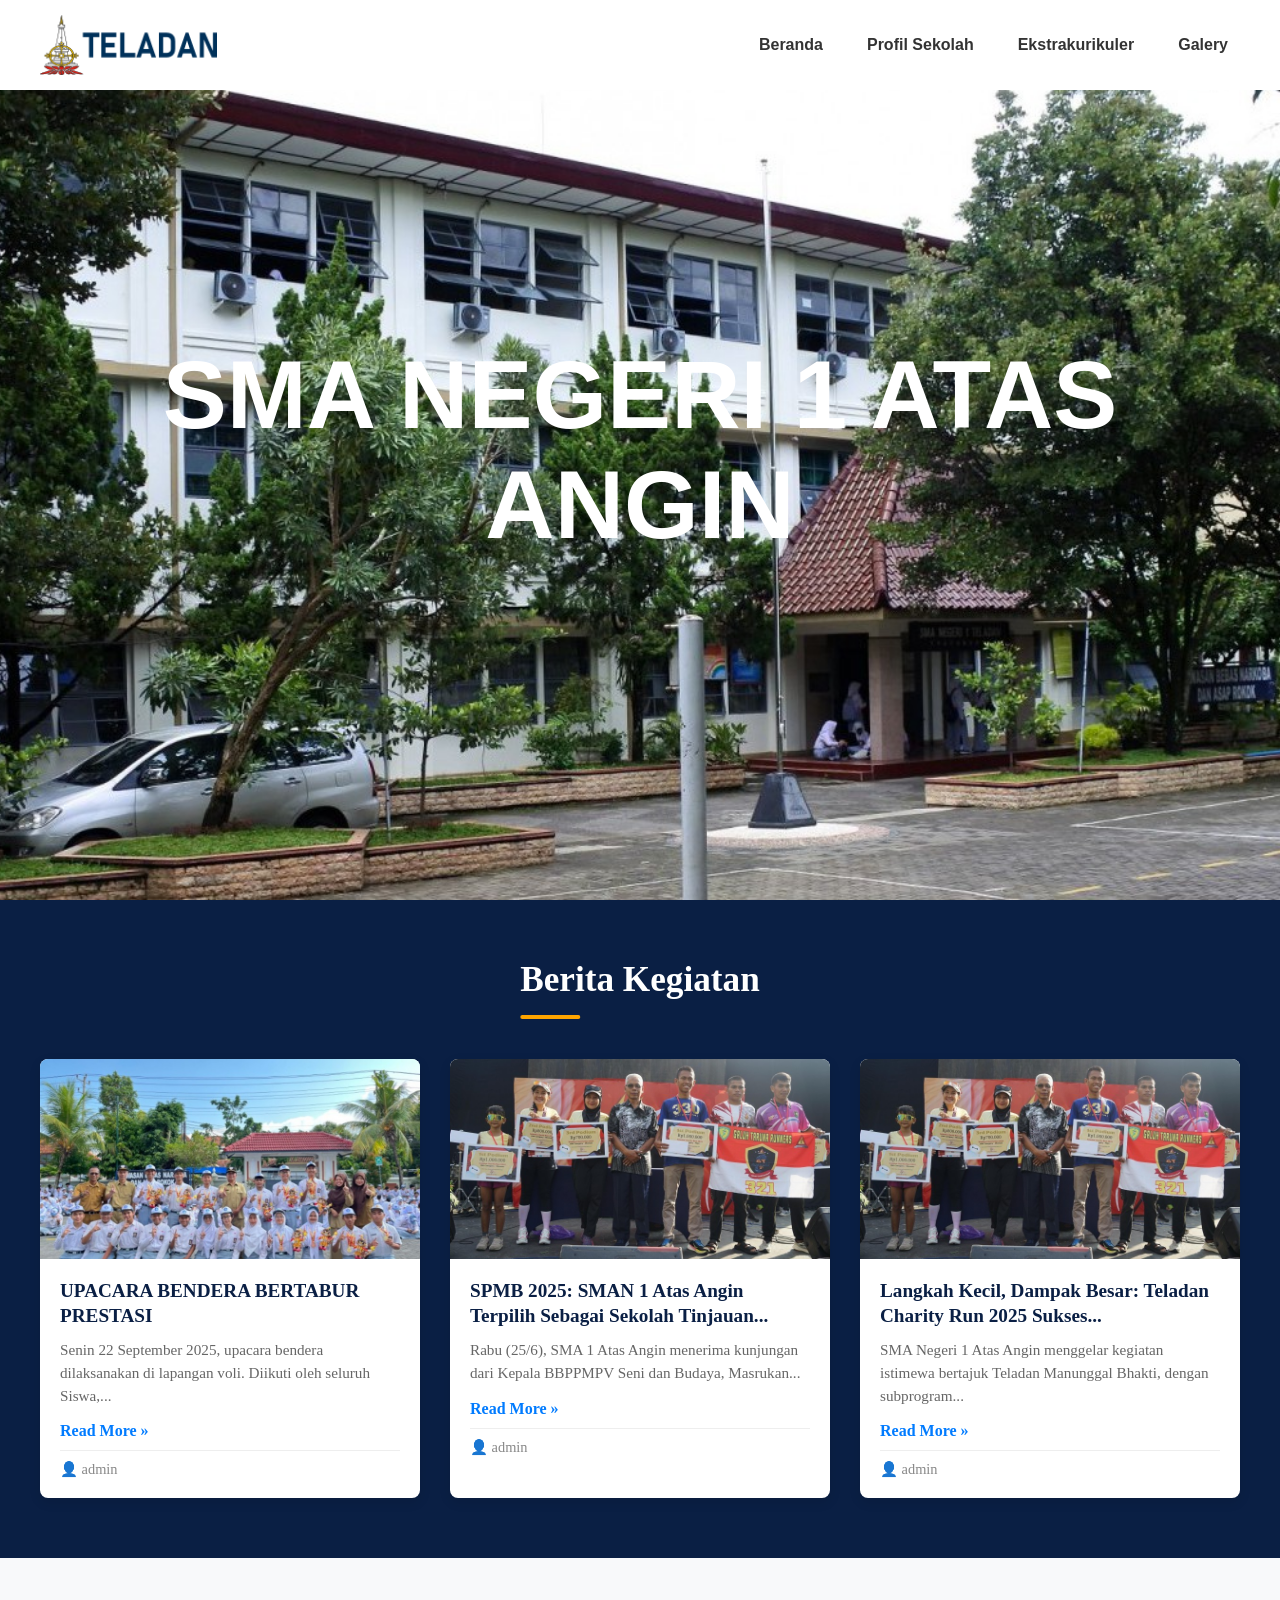
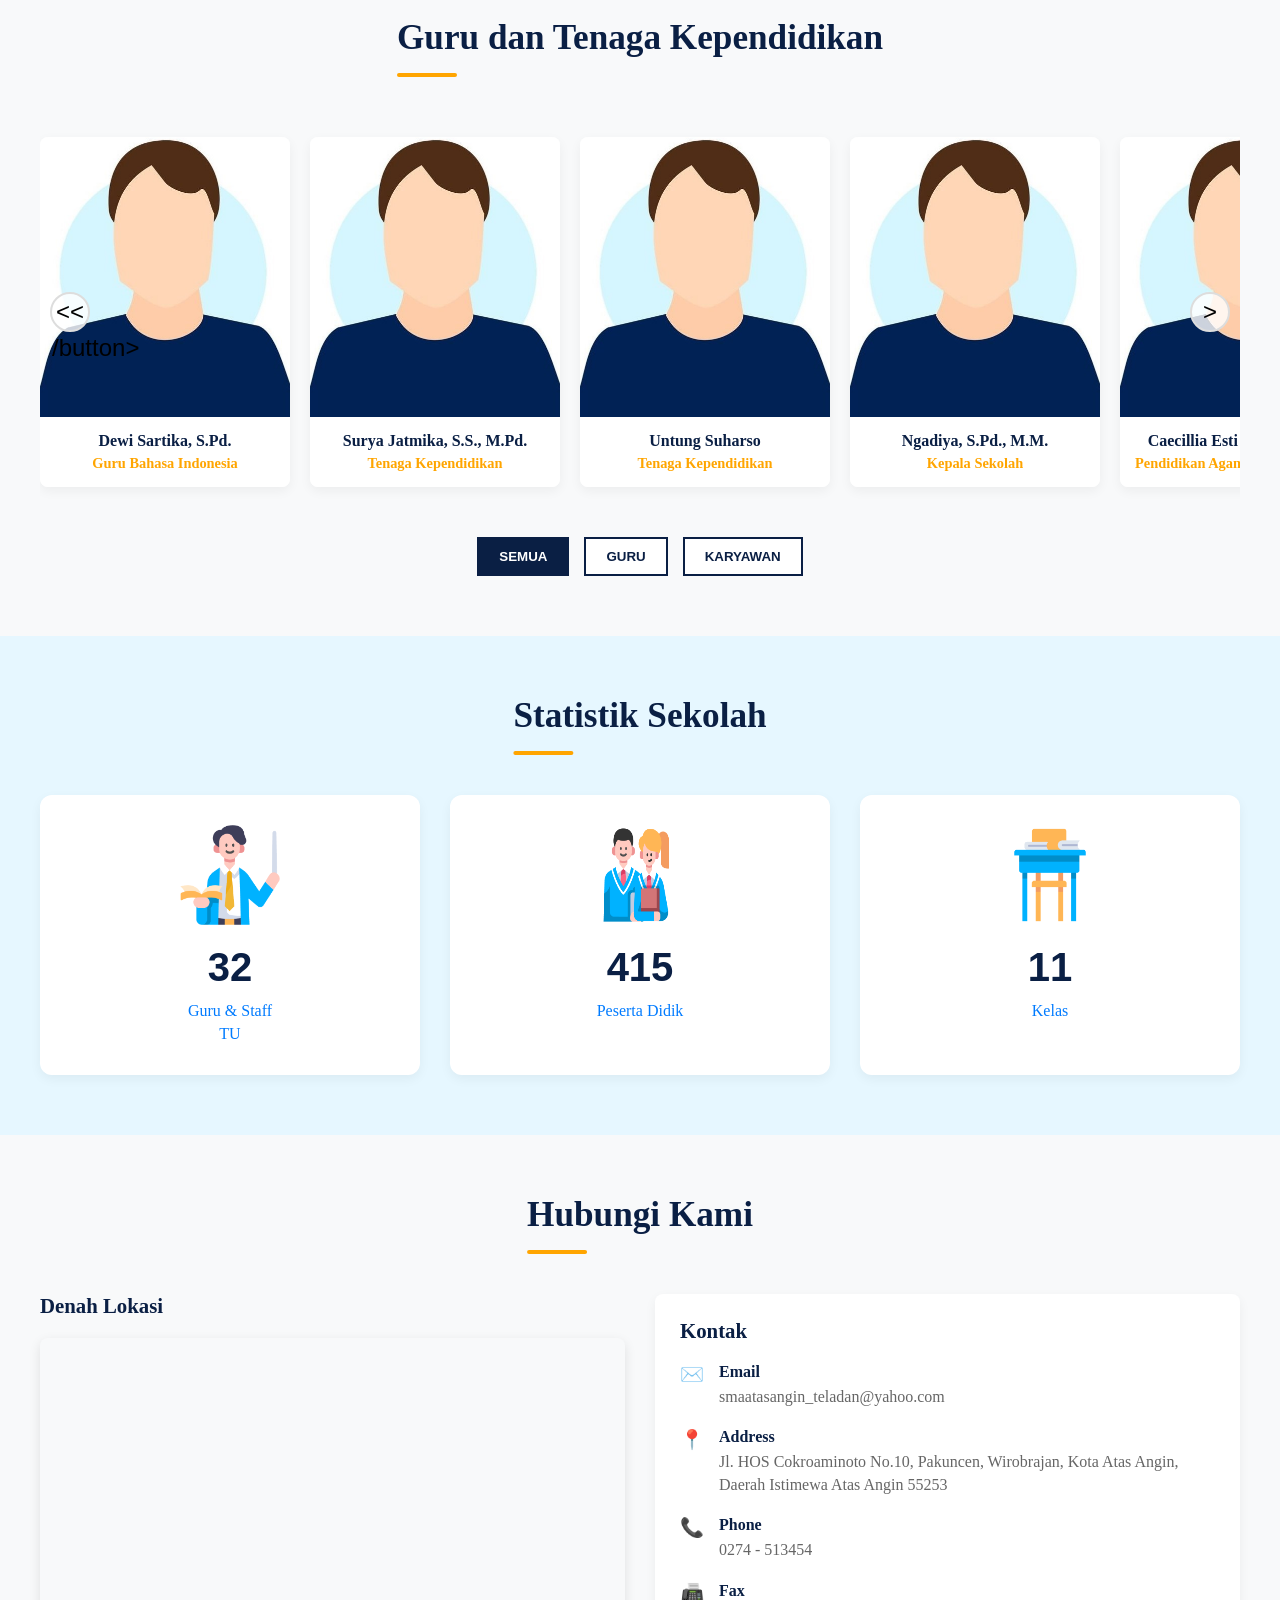
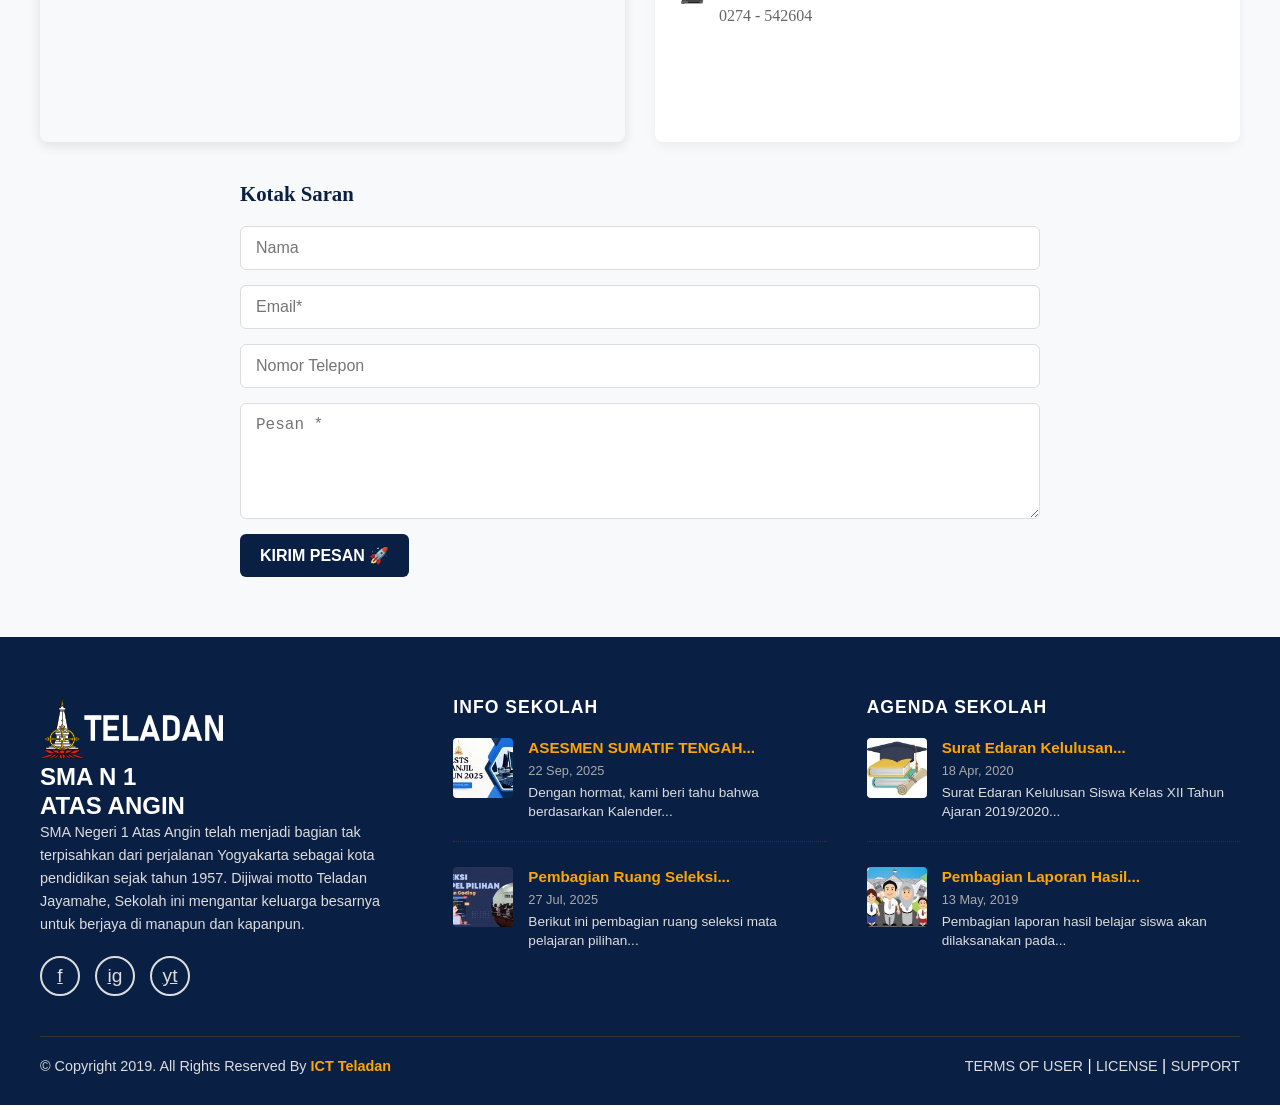
<file: index.html>
<!DOCTYPE html>
<html lang="en">

<head>
    <meta charset="UTF-8">
    <meta name="viewport" content="width=device-width, initial-scale=1.0">
    <title>SMA 1 Atas Angin</title>
    <link rel="stylesheet" href="style.css">
</head>

<body>
    <div class="container">
        <!-- HERO SECTION -->
        <div class="hero_section">
            <!-- NAVBAR DI ATAS GAMBAR -->
            <nav class="top-navbar">
                <div class="nav-logo">
                    <img src="aset/logo_biru.png" alt="Logo SMA 1 Yogyakarta">
                </div>
                <ul class="nav-menu">
                    <li><a href="index.html">Beranda</a>
                        <div class="dropdown-content">
                            <a href="#berita-terbaru">Berita Kegiatan</a>
                            <a href="#galeri">Profil Guru dan Tenaga Kependidikan</a>
                            <a href="#informasi-jumlah-siswa-guru">Informasi Jumlah Guru dan Siswa</a>
                        </div>
                    </li>
                    <li><a href="profil-sekolah.html">Profil Sekolah</a></li>
                    <li><a href="ekstrakurikuler.html">Ekstrakurikuler</a></li>
                    <li><a href="galeri.html">Galery</a></li>
                </ul>
            </nav>

            <!-- JUDUL DI TENGAH GAMBAR -->
            <h1>SMA NEGERI 1 ATAS ANGIN</h1>
        </div>

        <!-- BERITA TERBARU -->
        <section class="berita-section" id="berita-terbaru">
            <div class="container">
                <h2 class="section-title">Berita Kegiatan</h2>
                <div class="news-grid">
                    <!-- CARD 1 -->
                    <div class="news-card">
                        <img src="aset/berita1.jpg" alt="Upacara Bendera">
                        <div class="date-badge">
                            <span class="day">22</span>
                            <span class="month">Sep, 2025</span>
                        </div>
                        <div class="card-content">
                            <h3>UPACARA BENDERA BERTABUR PRESTASI</h3>
                            <p>Senin 22 September 2025, upacara bendera dilaksanakan di lapangan voli. Diikuti oleh
                                seluruh Siswa,...</p>
                            <a href="#" class="read-more">Read More &raquo;</a>
                            <div class="author">
                                <span>👤 admin</span>
                            </div>
                        </div>
                    </div>

                    <!-- CARD 2 -->
                    <div class="news-card">
                        <img src="aset/berita3.jpeg" alt="SPMB 2025">
                        <div class="date-badge">
                            <span class="day">25</span>
                            <span class="month">Jun, 2025</span>
                        </div>
                        <div class="card-content">
                            <h3>SPMB 2025: SMAN 1 Atas Angin Terpilih Sebagai Sekolah Tinjauan...</h3>
                            <p>Rabu (25/6), SMA 1 Atas Angin menerima kunjungan dari Kepala BBPPMPV Seni dan
                                Budaya, Masrukan...</p>
                            <a href="#" class="read-more">Read More &raquo;</a>
                            <div class="author">
                                <span>👤 admin</span>
                            </div>
                        </div>
                    </div>

                    <!-- CARD 3 -->
                    <div class="news-card">
                        <img src="aset/berita3.jpeg" alt="Charity Run">
                        <div class="date-badge">
                            <span class="day">18</span>
                            <span class="month">Jun, 2025</span>
                        </div>
                        <div class="card-content">
                            <h3>Langkah Kecil, Dampak Besar: Teladan Charity Run 2025 Sukses...</h3>
                            <p>SMA Negeri 1 Atas Angin menggelar kegiatan istimewa bertajuk Teladan Manunggal Bhakti,
                                dengan subprogram...</p>
                            <a href="#" class="read-more">Read More &raquo;</a>
                            <div class="author">
                                <span>👤 admin</span>
                            </div>
                        </div>
                    </div>
                </div>
            </div>
        </section>

        <!-- GURU DAN TENAGA KEPENDIDIKAN -->
        <section class="guru-section" id="galeri">
            <div class="container">
                <h2 class="section-title">Guru dan Tenaga Kependidikan</h2>

                <!-- SLIDER CONTAINER -->
                <div class="slider-container">
                    <div class="slider-wrapper" id="sliderWrapper">

                        <!-- GURU 1 -->
                        <div class="guru-card">
                            <img src="aset/guru6.jpg" alt="Surya Jatmika">
                            <div class="guru-info">
                                <h3>Surya Jatmika, S.S., M.Pd.</h3>
                                <p>Tenaga Kependidikan</p>
                            </div>
                        </div>

                        <!-- GURU 2 -->
                        <div class="guru-card">
                            <img src="aset/guru6.jpg" alt="Untung Suharso">
                            <div class="guru-info">
                                <h3>Untung Suharso</h3>
                                <p>Tenaga Kependidikan</p>
                            </div>
                        </div>

                        <!-- GURU 3 -->
                        <div class="guru-card">
                            <img src="aset/guru6.jpg" alt="Ngadiya">
                            <div class="guru-info">
                                <h3>Ngadiya, S.Pd., M.M.</h3>
                                <p>Kepala Sekolah</p>
                            </div>
                        </div>

                        <!-- GURU 4 -->
                        <div class="guru-card">
                            <img src="aset/guru6.jpg" alt="Caecillia Esti Prastiwi">
                            <div class="guru-info">
                                <h3>Caecillia Esti Prastiwi, S.Pd.</h3>
                                <p>Pendidikan Agama dan Budi Pekerti</p>
                            </div>
                        </div>

                        <!-- GURU 5 -->
                        <div class="guru-card">
                            <img src="aset/guru6.jpg" alt="Muhammad Anas">
                            <div class="guru-info">
                                <h3>Muhammad Anas, S.Pd.I</h3>
                                <p>Pendidikan Agama dan Budi Pekerti</p>
                            </div>
                        </div>

                        <!-- GURU 6 -->
                        <div class="guru-card">
                            <img src="aset/guru6.jpg" alt="Dewi Sartika">
                            <div class="guru-info">
                                <h3>Dewi Sartika, S.Pd.</h3>
                                <p>Guru Bahasa Indonesia</p>
                            </div>
                        </div>

                    </div>

                    <!-- NAVIGATION BUTTONS -->
                    <button class="slider-btn prev" id="prevBtn">
                        << /button>
                            <button class="slider-btn next" id="nextBtn">></button>
                </div>

                <!-- FILTER BUTTONS -->
                <div class="filter-buttons">
                    <button class="filter-btn active" data-filter="all">SEMUA</button>
                    <button class="filter-btn" data-filter="guru">GURU</button>
                    <button class="filter-btn" data-filter="karyawan">KARYAWAN</button>
                </div>
            </div>
        </section>
        <!-- STATISTIK SEKOLAH -->
        <section class="stats-section" id="informasi-jumlah-siswa-guru">
            <div class="container">
                <h2 class="section-title">Statistik Sekolah</h2>
                <div class="stats-grid">
                    <!-- STAT 1 -->
                    <div class="stat-card" data-count="90">
                        <img src="aset/teacher.png" alt="Guru & Staff" class="stat-icon">
                        <div class="stat-number" id="guruCount">0</div>
                        <div class="stat-label">Guru & Staff<br> TU</div>
                    </div>

                    <!-- STAT 2 -->
                    <div class="stat-card" data-count="1181">
                        <img src="aset/students.png" alt="Peserta Didik" class="stat-icon">
                        <div class="stat-number" id="siswaCount">0</div>
                        <div class="stat-label">Peserta Didik</div>
                    </div>

                    <!-- STAT 3 -->
                    <div class="stat-card" data-count="34">
                        <img src="aset/class.png" alt="Kelas" class="stat-icon">
                        <div class="stat-number" id="kelasCount">0</div>
                        <div class="stat-label">Kelas</div>
                    </div>
                </div>
            </div>
        </section>
        <!-- HUBUNGI KAMI -->
        <section class="contact-section">
            <div class="container">
                <h2 class="section-title">Hubungi Kami</h2>

                <div class="contact-grid">
                    <!-- DENAH LOKASI -->
                    <div class="location-box">
                        <h3>Denah Lokasi</h3>
                        <div class="map-container">
                            <iframe
                                src="https://www.google.com/maps/embed?pb=!1m18!1m12!1m3!1d3953.076485556988!2d110.3896747749603!3d-7.791857799999998!2m3!1f0!2f0!3f0!3m2!1i1024!2i768!4f13.1!3m3!1m2!1s0x2e7a59d5a0c997a3%3A0x5725158279633847!2sSMA%20Negeri%201%20Yogyakarta!5e0!3m2!1sid!2sid!4v1720000000000!5m2!1sid!2sid"
                                width="100%" height="400" style="border:0;" allowfullscreen="" loading="lazy"
                                referrerpolicy="no-referrer-when-downgrade">
                            </iframe>
                        </div>
                    </div>

                    <!-- KONTAK INFO -->
                    <div class="contact-info">
                        <h3>Kontak</h3>
                        <div class="contact-item">
                            <span class="icon">✉️</span>
                            <div>
                                <strong>Email</strong>
                                <p>smaatasangin_teladan@yahoo.com</p>
                            </div>
                        </div>
                        <div class="contact-item">
                            <span class="icon">📍</span>
                            <div>
                                <strong>Address</strong>
                                <p>Jl. HOS Cokroaminoto No.10, Pakuncen, Wirobrajan, Kota Atas Angin, Daerah Istimewa
                                    Atas Angin 55253</p>
                            </div>
                        </div>
                        <div class="contact-item">
                            <span class="icon">📞</span>
                            <div>
                                <strong>Phone</strong>
                                <p>0274 - 513454</p>
                            </div>
                        </div>
                        <div class="contact-item">
                            <span class="icon">📠</span>
                            <div>
                                <strong>Fax</strong>
                                <p>0274 - 542604</p>
                            </div>
                        </div>
                    </div>
                </div>

                <!-- KOTAK SARAN -->
                <div class="saran-box">
                    <h3>Kotak Saran</h3>
                    <form id="contactForm">
                        <input type="text" placeholder="Nama" required>
                        <input type="email" placeholder="Email*" required>
                        <input type="tel" placeholder="Nomor Telepon" required>
                        <textarea placeholder="Pesan *" rows="5" required></textarea>
                        <button type="submit" class="submit-btn">KIRIM PESAN 🚀</button>
                    </form>
                </div>
            </div>
        </section>
        <!-- FOOTER -->
        <footer class="site-footer">
            <div class="container">
                <div class="footer-grid">
                    <!-- KIRI: LOGO & DESKRIPSI -->
                    <div class="footer-col">
                        <div class="footer-logo">
                            <img src="aset/logo_putih.png" alt="Logo SMA N 1 Yogyakarta">
                            <h3>SMA N 1<br>ATAS ANGIN</h3>
                        </div>
                        <p class="footer-desc">
                            SMA Negeri 1 Atas Angin telah menjadi bagian tak terpisahkan dari perjalanan Yogyakarta
                            sebagai kota pendidikan sejak tahun 1957. Dijiwai motto Teladan Jayamahe, Sekolah ini
                            mengantar keluarga besarnya untuk berjaya di manapun dan kapanpun.
                        </p>
                        <div class="social-icons">
                            <a href="#" class="social-icon">f</a>
                            <a href="#" class="social-icon">ig</a>
                            <a href="#" class="social-icon">yt</a>
                        </div>
                    </div>

                    <!-- TENGAH: INFO SEKOLAH -->
                    <div class="footer-col">
                        <h4>INFO SEKOLAH</h4>
                        <div class="footer-item">
                            <img src="aset/info1.jpg" alt="Asesmen Sumatif" class="item-img">
                            <div class="item-text">
                                <h5>ASESMEN SUMATIF TENGAH...</h5>
                                <span>22 Sep, 2025</span>
                                <p>Dengan hormat, kami beri tahu bahwa berdasarkan Kalender...</p>
                            </div>
                        </div>
                        <div class="footer-item">
                            <img src="aset/info2.jpg" alt="Pembagian Ruang" class="item-img">
                            <div class="item-text">
                                <h5>Pembagian Ruang Seleksi...</h5>
                                <span>27 Jul, 2025</span>
                                <p>Berikut ini pembagian ruang seleksi mata pelajaran pilihan...</p>
                            </div>
                        </div>
                    </div>

                    <!-- KANAN: AGENDA SEKOLAH -->
                    <div class="footer-col">
                        <h4>AGENDA SEKOLAH</h4>
                        <div class="footer-item">
                            <img src="aset/agenda1.jpg" alt="Surat Edaran Kelulusan" class="item-img">
                            <div class="item-text">
                                <h5>Surat Edaran Kelulusan...</h5>
                                <span>18 Apr, 2020</span>
                                <p>Surat Edaran Kelulusan Siswa Kelas XII Tahun Ajaran 2019/2020...</p>
                            </div>
                        </div>
                        <div class="footer-item">
                            <img src="aset/agenda2.jpg" alt="Pembagian Laporan" class="item-img">
                            <div class="item-text">
                                <h5>Pembagian Laporan Hasil...</h5>
                                <span>13 May, 2019</span>
                                <p>Pembagian laporan hasil belajar siswa akan dilaksanakan pada...</p>
                            </div>
                        </div>
                    </div>
                </div>

                <!-- COPYRIGHT -->
                <div class="footer-bottom">
                    <p>© Copyright 2019. All Rights Reserved By <span>ICT Teladan</span></p>
                    <div class="footer-links">
                        <a href="#">TERMS OF USER</a> |
                        <a href="#">LICENSE</a> |
                        <a href="#">SUPPORT</a>
                    </div>
                </div>
            </div>
        </footer>

    </div>
    <script src="script.js"></script>
</body>

</html>
</file>
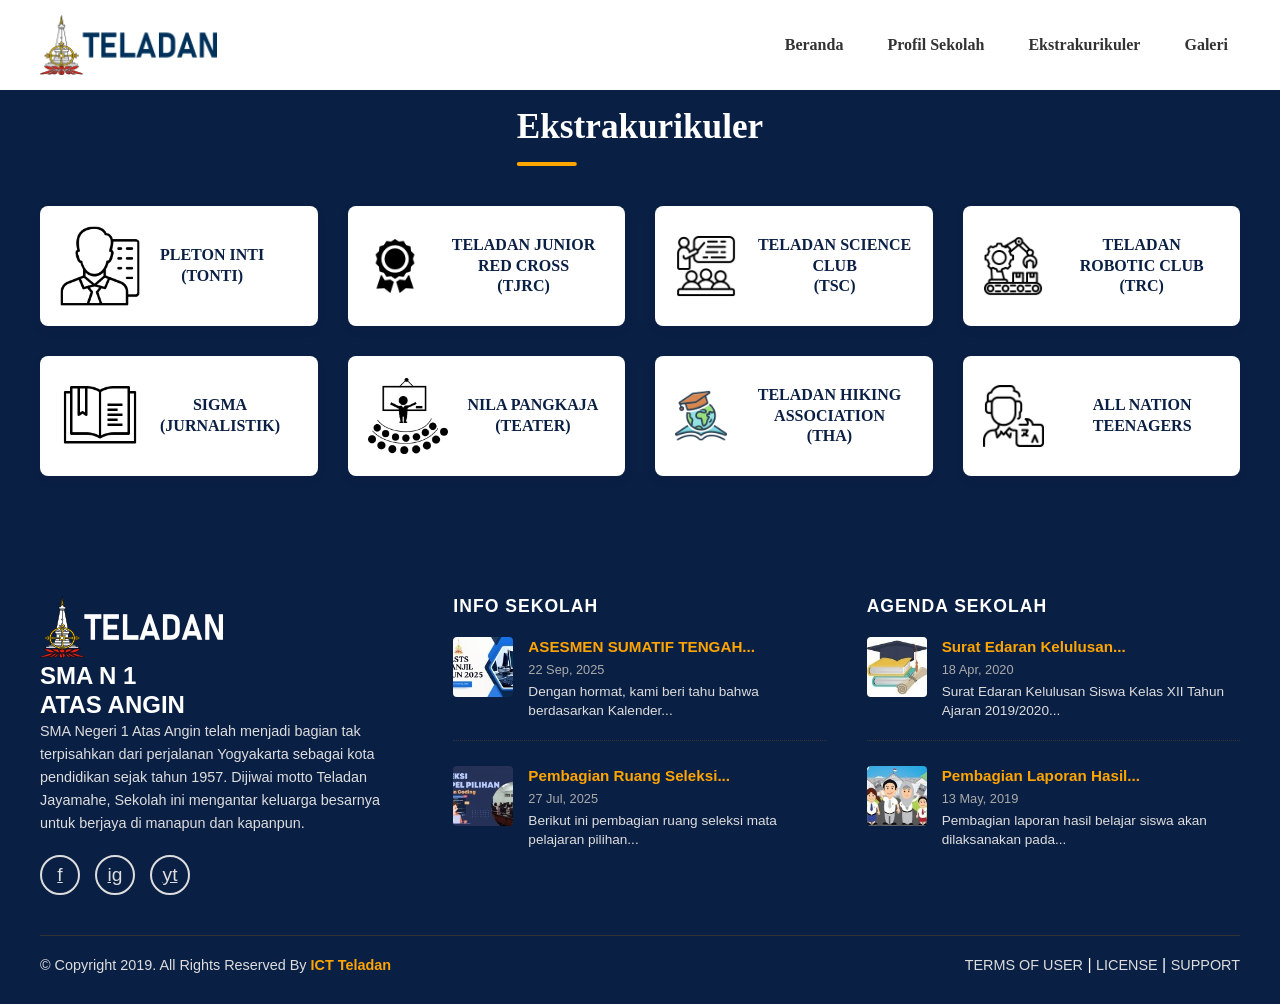
<file: ekstrakurikuler.html>
<!DOCTYPE html>
<html lang="en">

<head>
    <meta charset="UTF-8">
    <meta name="viewport" content="width=device-width, initial-scale=1.0">
    <title>Ekstrakurikuler - SMA Negeri 1 Yogyakarta</title>
    <link rel="stylesheet" href="style.css">
</head>

<body>
    <!-- NAVBAR -->
    <nav class="top-navbar">
        <div class="nav-logo">
            <img src="aset/logo_biru.png" alt="Logo SMA 1 Yogyakarta">
        </div>
        <ul class="nav-menu">
            <li><a href="index.html">Beranda</a>
                <div class="dropdown-content">
                    <a href="index.html#berita-terbaru">Berita Kegiatan</a>
                    <a href="galeri.html">Galeri</a>
                    <a href="#">Informasi Jumlah Guru dan Siswa</a>
                </div>
            </li>
            <li><a href="profil-sekolah.html">Profil Sekolah</a></li>
            <li><a href="ekstrakurikuler.html">Ekstrakurikuler</a></li>
            <li><a href="galeri.html">Galeri</a></li>
        </ul>
    </nav>

    <!-- BREADCRUMB -->
    <div class="breadcrumb">
        <a href="index.html"><span>🏠 Home</span></a>
        <span>○</span>
        <span>Ekstrakurikuler</span>
    </div>

    <!-- EKSTRAKURIKULER SECTION -->
    <section class="ekstra-section">
        <div class="container">
            <h2 class="section-title">Ekstrakurikuler</h2>
            <div class="ekstra-grid">
                <!-- EKSTRA 1 -->
                <div class="ekstra-card">
                    <div class="ekstra-icon">
                        <img src="aset/pleton.png" alt="Pleton Inti">
                    </div>
                    <div class="ekstra-text">
                        <h3>PLETON INTI<br>(TONTI)</h3>
                    </div>
                </div>

                <!-- EKSTRA 2 -->
                <div class="ekstra-card">
                    <div class="ekstra-icon">
                        <img src="aset/medal.png" alt="Teladan Junior Red Cross">
                    </div>
                    <div class="ekstra-text">
                        <h3>TELADAN JUNIOR RED CROSS<br>(TJRC)</h3>
                    </div>
                </div>

                <!-- EKSTRA 3 -->
                <div class="ekstra-card">
                    <div class="ekstra-icon">
                        <img src="aset/training.png" alt="Teladan Science Club">
                    </div>
                    <div class="ekstra-text">
                        <h3>TELADAN SCIENCE CLUB<br>(TSC)</h3>
                    </div>
                </div>

                <!-- EKSTRA 4 -->
                <div class="ekstra-card">
                    <div class="ekstra-icon">
                        <img src="aset/manufacturing.png" alt="Teladan Robotic Club">
                    </div>
                    <div class="ekstra-text">
                        <h3>TELADAN ROBOTIC CLUB<br>(TRC)</h3>
                    </div>
                </div>

                <!-- EKSTRA 5 -->
                <div class="ekstra-card">
                    <div class="ekstra-icon">
                        <img src="aset/book.png" alt="Sigma Jurnalistik">
                    </div>
                    <div class="ekstra-text">
                        <h3>SIGMA<br>(JURNALISTIK)</h3>
                    </div>
                </div>

                <!-- EKSTRA 6 -->
                <div class="ekstra-card">
                    <div class="ekstra-icon">
                        <img src="aset/teacher-lecture-in-front-an-auditory.png" alt="Nila Pangkaja">
                    </div>
                    <div class="ekstra-text">
                        <h3>NILA PANGKAJA<br>(TEATER)</h3>
                    </div>
                </div>

                <!-- EKSTRA 7 -->
                <div class="ekstra-card">
                    <div class="ekstra-icon">
                        <img src="aset/technology.png" alt="Teladan Hiking Association">
                    </div>
                    <div class="ekstra-text">
                        <h3>TELADAN HIKING ASSOCIATION<br>(THA)</h3>
                    </div>
                </div>

                <!-- EKSTRA 8 -->
                <div class="ekstra-card">
                    <div class="ekstra-icon">
                        <img src="aset/man.png" alt="All Nation Teenagers">
                    </div>
                    <div class="ekstra-text">
                        <h3>ALL NATION TEENAGERS</h3>
                    </div>
                </div>
            </div>
        </div>
    </section>

    <!-- FOOTER -->
    <footer class="site-footer">
        <div class="container">
            <div class="footer-grid">
                <!-- KIRI: LOGO & DESKRIPSI -->
                <div class="footer-col">
                    <div class="footer-logo">
                        <img src="aset/logo_putih.png" alt="Logo SMA N 1 Yogyakarta">
                        <h3>SMA N 1<br>ATAS ANGIN</h3>
                    </div>
                    <p class="footer-desc">
                        SMA Negeri 1 Atas Angin telah menjadi bagian tak terpisahkan dari perjalanan Yogyakarta
                        sebagai kota pendidikan sejak tahun 1957. Dijiwai motto Teladan Jayamahe, Sekolah ini
                        mengantar keluarga besarnya untuk berjaya di manapun dan kapanpun.
                    </p>
                    <div class="social-icons">
                        <a href="#" class="social-icon">f</a>
                        <a href="#" class="social-icon">ig</a>
                        <a href="#" class="social-icon">yt</a>
                    </div>
                </div>

                <!-- TENGAH: INFO SEKOLAH -->
                <div class="footer-col">
                    <h4>INFO SEKOLAH</h4>
                    <div class="footer-item">
                        <img src="aset/info1.jpg" alt="Asesmen Sumatif" class="item-img">
                        <div class="item-text">
                            <h5>ASESMEN SUMATIF TENGAH...</h5>
                            <span>22 Sep, 2025</span>
                            <p>Dengan hormat, kami beri tahu bahwa berdasarkan Kalender...</p>
                        </div>
                    </div>
                    <div class="footer-item">
                        <img src="aset/info2.jpg" alt="Pembagian Ruang" class="item-img">
                        <div class="item-text">
                            <h5>Pembagian Ruang Seleksi...</h5>
                            <span>27 Jul, 2025</span>
                            <p>Berikut ini pembagian ruang seleksi mata pelajaran pilihan...</p>
                        </div>
                    </div>
                </div>

                <!-- KANAN: AGENDA SEKOLAH -->
                <div class="footer-col">
                    <h4>AGENDA SEKOLAH</h4>
                    <div class="footer-item">
                        <img src="aset/agenda1.jpg" alt="Surat Edaran Kelulusan" class="item-img">
                        <div class="item-text">
                            <h5>Surat Edaran Kelulusan...</h5>
                            <span>18 Apr, 2020</span>
                            <p>Surat Edaran Kelulusan Siswa Kelas XII Tahun Ajaran 2019/2020...</p>
                        </div>
                    </div>
                    <div class="footer-item">
                        <img src="aset/agenda2.jpg" alt="Pembagian Laporan" class="item-img">
                        <div class="item-text">
                            <h5>Pembagian Laporan Hasil...</h5>
                            <span>13 May, 2019</span>
                            <p>Pembagian laporan hasil belajar siswa akan dilaksanakan pada...</p>
                        </div>
                    </div>
                </div>
            </div>

            <!-- COPYRIGHT -->
            <div class="footer-bottom">
                <p>© Copyright 2019. All Rights Reserved By <span>ICT Teladan</span></p>
                <div class="footer-links">
                    <a href="#">TERMS OF USER</a> |
                    <a href="#">LICENSE</a> |
                    <a href="#">SUPPORT</a>
                </div>
            </div>
        </div>
    </footer>

    <script src="script.js"></script>
</body>

</html>
</file>
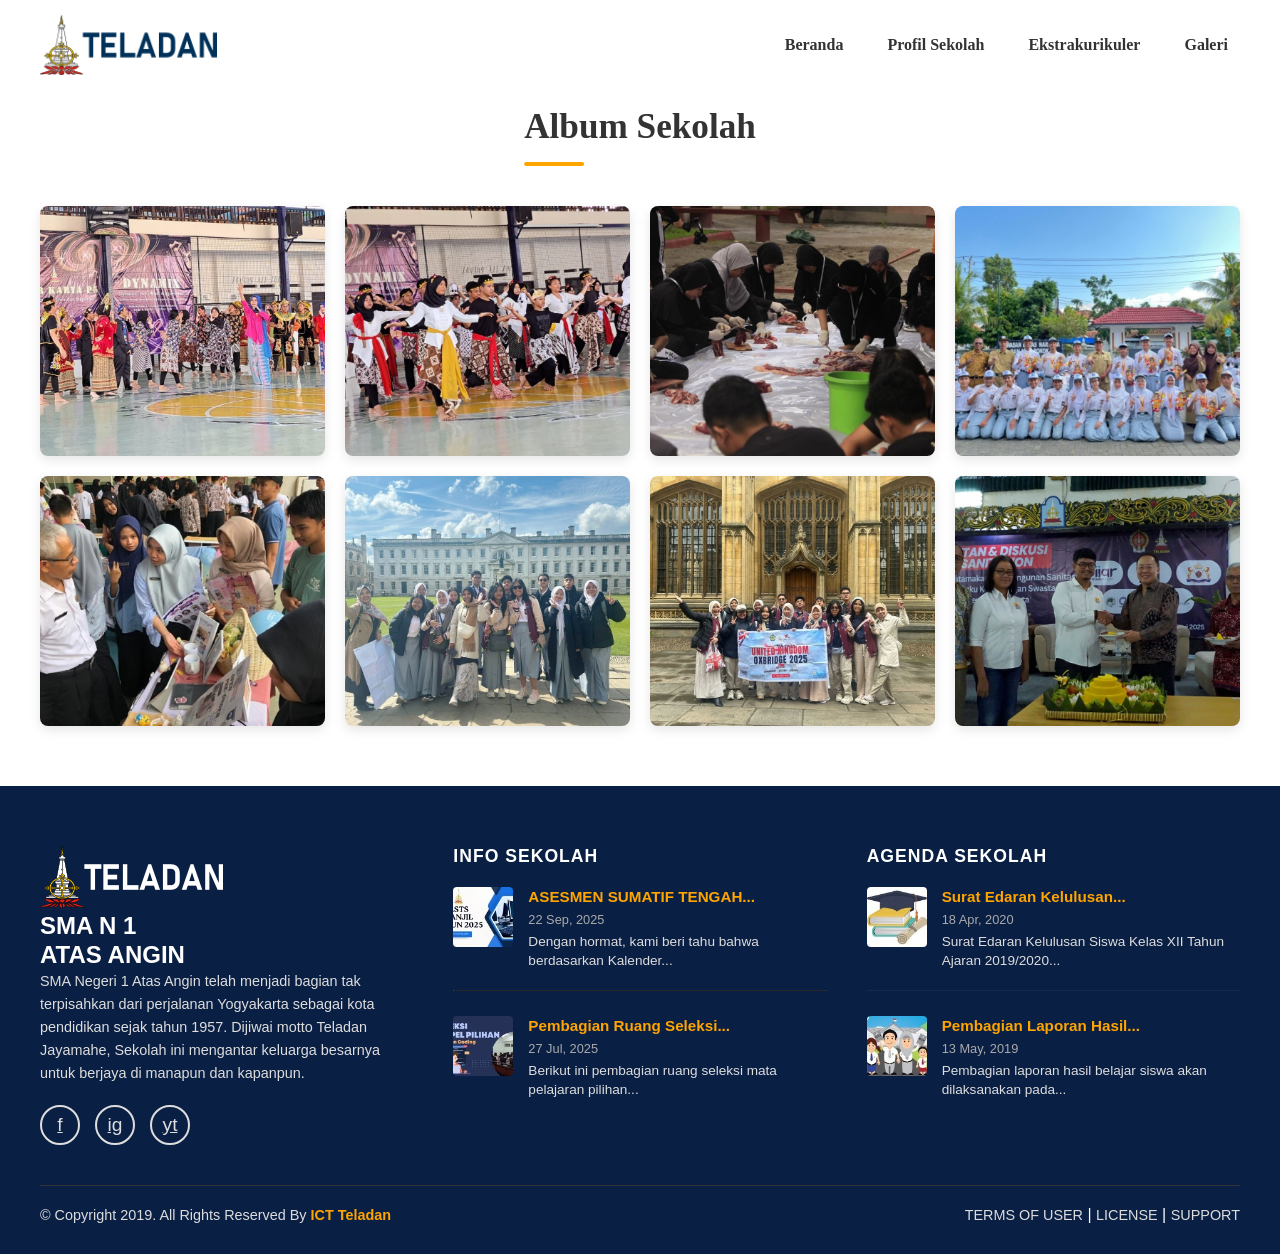
<file: galeri.html>
<!DOCTYPE html>
<html lang="en">

<head>
    <meta charset="UTF-8">
    <meta name="viewport" content="width=device-width, initial-scale=1.0">
    <title>Galeri - SMA Negeri 1 Yogyakarta</title>
    <link rel="stylesheet" href="style.css">
</head>

<body>
    <!-- NAVBAR -->
    <nav class="top-navbar">
        <div class="nav-logo">
            <img src="aset/logo_biru.png" alt="Logo SMA 1 Yogyakarta">
        </div>
        <ul class="nav-menu">
            <li><a href="index.html">Beranda</a>
                <div class="dropdown-content">
                    <a href="index.html#berita-terbaru">Berita Kegiatan</a>
                    <a href="galeri.html">Galeri</a>
                    <a href="#">Informasi Jumlah Guru dan Siswa</a>
                </div>
            </li>
            <li><a href="profil-sekolah.html">Profil Sekolah</a></li>
            <li><a href="ekstrakurikuler.html">Ekstrakurikuler</a></li>
            <li><a href="galeri.html">Galeri</a></li>
        </ul>
    </nav>

    <!-- BREADCRUMB -->
    <div class="breadcrumb">
        <a href="index.html"><span>🏠 Home</span></a>
        <span>○</span>
        <span>Album Sekolah</span>
    </div>

    <!-- GALLERY SECTION -->
    <section class="gallery-section">
        <div class="container">
            <h2 class="section-title">Album Sekolah</h2>
            <div class="gallery-grid">
                <!-- FOTO 1 -->
                <div class="gallery-item">
                    <img src="aset/galeri1.jpg" alt="Dance Performance">
                </div>
                <!-- FOTO 2 -->
                <div class="gallery-item">
                    <img src="aset/galeri2.jpg" alt="Cultural Dance">
                </div>
                <!-- FOTO 3 -->
                <div class="gallery-item">
                    <img src="aset/galeri3.jpg" alt="Qurban Activity">
                </div>
                <!-- FOTO 4 -->
                <div class="gallery-item">
                    <img src="aset/berita1.jpg" alt="School Visit">
                </div>
                <!-- FOTO 5 -->
                <div class="gallery-item">
                    <img src="aset/galeri5.jpg" alt="Student Fair">
                </div>
                <!-- FOTO 6 -->
                <div class="gallery-item">
                    <img src="aset/galeri6.jpg" alt="Study Trip">
                </div>
                <!-- FOTO 7 -->
                <div class="gallery-item">
                    <img src="aset/galeri7.jpg" alt="International Trip">
                </div>
                <!-- FOTO 8 -->
                <div class="gallery-item">
                    <img src="aset/galeri8.jpg" alt="Award Ceremony">
                </div>
            </div>
        </div>
    </section>

    <!-- FOOTER -->
    <footer class="site-footer">
        <div class="container">
            <div class="footer-grid">
                <!-- KIRI: LOGO & DESKRIPSI -->
                <div class="footer-col">
                    <div class="footer-logo">
                        <img src="aset/logo_putih.png" alt="Logo SMA N 1 Yogyakarta">
                        <h3>SMA N 1<br>ATAS ANGIN</h3>
                    </div>
                    <p class="footer-desc">
                        SMA Negeri 1 Atas Angin telah menjadi bagian tak terpisahkan dari perjalanan Yogyakarta
                        sebagai kota pendidikan sejak tahun 1957. Dijiwai motto Teladan Jayamahe, Sekolah ini
                        mengantar keluarga besarnya untuk berjaya di manapun dan kapanpun.
                    </p>
                    <div class="social-icons">
                        <a href="#" class="social-icon">f</a>
                        <a href="#" class="social-icon">ig</a>
                        <a href="#" class="social-icon">yt</a>
                    </div>
                </div>

                <!-- TENGAH: INFO SEKOLAH -->
                <div class="footer-col">
                    <h4>INFO SEKOLAH</h4>
                    <div class="footer-item">
                        <img src="aset/info1.jpg" alt="Asesmen Sumatif" class="item-img">
                        <div class="item-text">
                            <h5>ASESMEN SUMATIF TENGAH...</h5>
                            <span>22 Sep, 2025</span>
                            <p>Dengan hormat, kami beri tahu bahwa berdasarkan Kalender...</p>
                        </div>
                    </div>
                    <div class="footer-item">
                        <img src="aset/info2.jpg" alt="Pembagian Ruang" class="item-img">
                        <div class="item-text">
                            <h5>Pembagian Ruang Seleksi...</h5>
                            <span>27 Jul, 2025</span>
                            <p>Berikut ini pembagian ruang seleksi mata pelajaran pilihan...</p>
                        </div>
                    </div>
                </div>

                <!-- KANAN: AGENDA SEKOLAH -->
                <div class="footer-col">
                    <h4>AGENDA SEKOLAH</h4>
                    <div class="footer-item">
                        <img src="aset/agenda1.jpg" alt="Surat Edaran Kelulusan" class="item-img">
                        <div class="item-text">
                            <h5>Surat Edaran Kelulusan...</h5>
                            <span>18 Apr, 2020</span>
                            <p>Surat Edaran Kelulusan Siswa Kelas XII Tahun Ajaran 2019/2020...</p>
                        </div>
                    </div>
                    <div class="footer-item">
                        <img src="aset/agenda2.jpg" alt="Pembagian Laporan" class="item-img">
                        <div class="item-text">
                            <h5>Pembagian Laporan Hasil...</h5>
                            <span>13 May, 2019</span>
                            <p>Pembagian laporan hasil belajar siswa akan dilaksanakan pada...</p>
                        </div>
                    </div>
                </div>
            </div>

            <!-- COPYRIGHT -->
            <div class="footer-bottom">
                <p>© Copyright 2019. All Rights Reserved By <span>ICT Teladan</span></p>
                <div class="footer-links">
                    <a href="#">TERMS OF USER</a> |
                    <a href="#">LICENSE</a> |
                    <a href="#">SUPPORT</a>
                </div>
            </div>
        </div>
    </footer>

    <script src="script.js"></script>
</body>

</html>
</file>
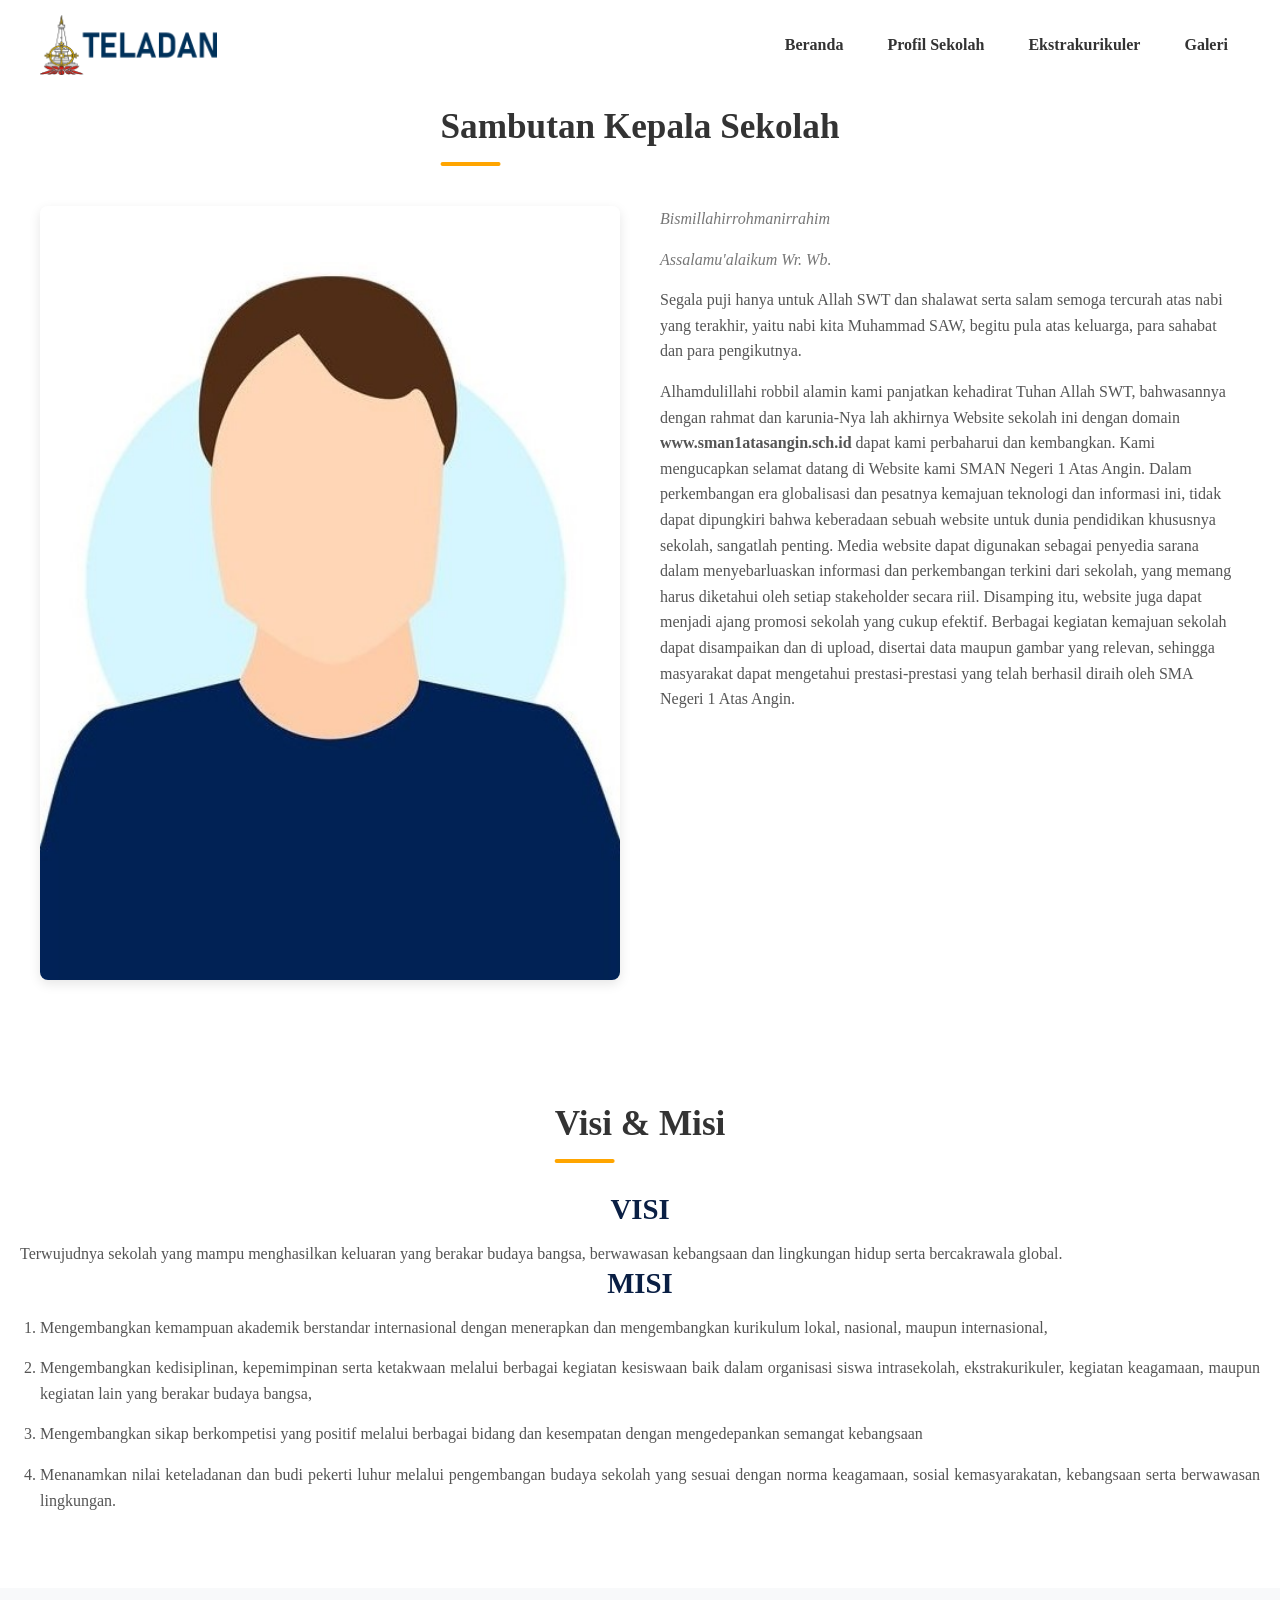
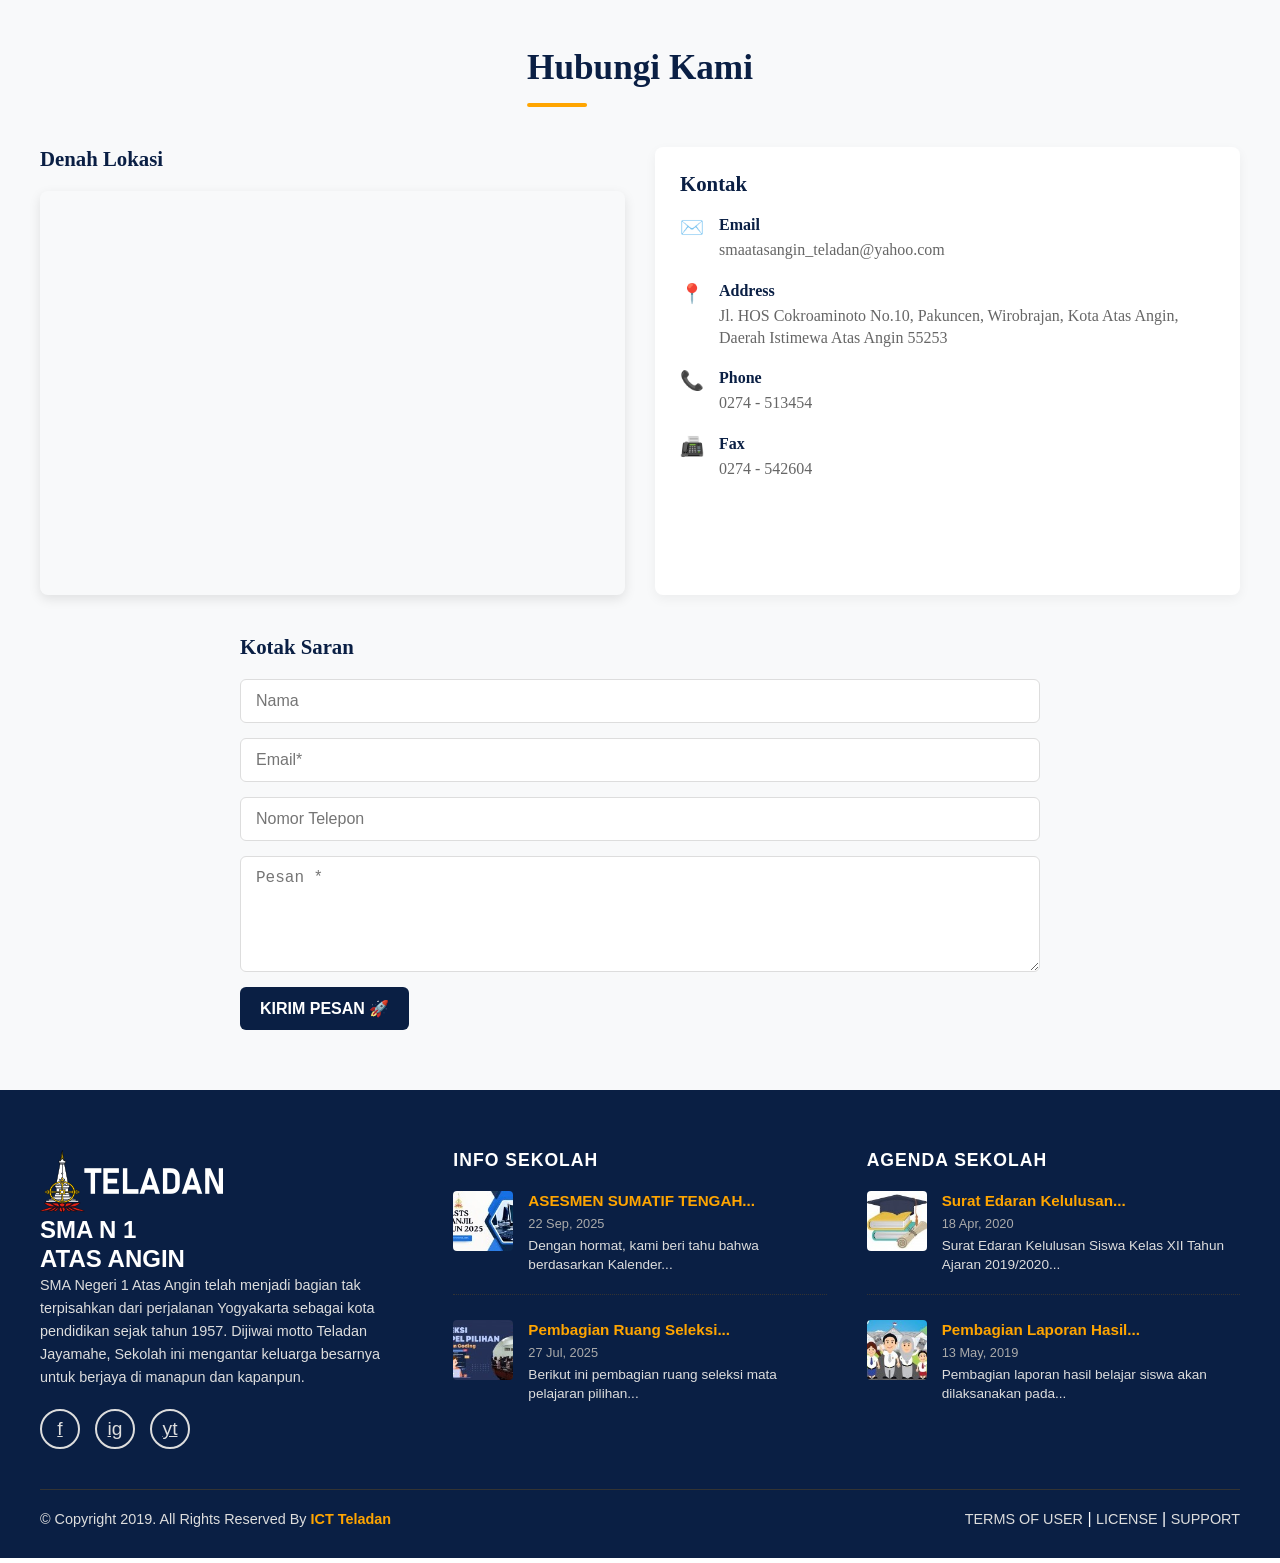
<file: profil-sekolah.html>
<!DOCTYPE html>
<html lang="en">

<head>
    <meta charset="UTF-8">
    <meta name="viewport" content="width=device-width, initial-scale=1.0">
    <title>Profil Sekolah - SMA Negeri 1 Yogyakarta</title>
    <link rel="stylesheet" href="style.css">
</head>

<body>
    <!-- NAVBAR -->
    <nav class="top-navbar">
        <div class="nav-logo">
            <img src="aset/logo_biru.png" alt="Logo SMA 1 Yogyakarta">
        </div>
        <ul class="nav-menu">
            <li><a href="index.html">Beranda</a>
                <div class="dropdown-content">
                    <a href="index.html#berita-terbaru">Berita Kegiatan</a>
                    <a href="galeri.html">Galeri</a>
                    <a href="#">Informasi Jumlah Guru dan Siswa</a>
                </div>
            </li>
            <li><a href="profil-sekolah.html">Profil Sekolah</a></li>
            <li><a href="ekstrakurikuler.html">Ekstrakurikuler</a></li>
            <li><a href="galeri.html">Galeri</a></li>
        </ul>
    </nav>

    <!-- BREADCRUMB -->
    <div class="breadcrumb">
        <a href="index.html"><span>🏠 Home</span></a>
        <span>○</span>
        <span>Profil Sekolah</span>
    </div>

    <!-- SAMBUTAN KEPALA SEKOLAH -->
    <section class="sambutan-section">
        <div class="container">
            <h2 class="section-title">Sambutan Kepala Sekolah</h2>
            <div class="sambutan-grid">
                <div class="sambutan-image">
                    <img src="aset/guru6.jpg" alt="Kepala Sekolah">
                </div>
                <div class="sambutan-text">
                    <p><em>Bismillahirrohmanirrahim</em></p>
                    <p><em>Assalamu'alaikum Wr. Wb.</em></p>
                    <p>Segala puji hanya untuk Allah SWT dan shalawat serta salam semoga tercurah atas nabi yang
                        terakhir, yaitu nabi kita Muhammad SAW, begitu pula atas keluarga, para sahabat dan para
                        pengikutnya.</p>
                    <p>Alhamdulillahi robbil alamin kami panjatkan kehadirat Tuhan Allah SWT, bahwasannya dengan rahmat
                        dan karunia-Nya lah akhirnya Website sekolah ini dengan domain
                        <strong>www.sman1atasangin.sch.id</strong> dapat kami perbaharui dan kembangkan. Kami
                        mengucapkan
                        selamat datang di Website kami SMAN Negeri 1 Atas Angin. Dalam perkembangan era
                        globalisasi dan pesatnya kemajuan teknologi dan informasi ini, tidak dapat dipungkiri bahwa
                        keberadaan sebuah website untuk dunia pendidikan khususnya sekolah, sangatlah penting. Media
                        website dapat digunakan sebagai penyedia sarana dalam menyebarluaskan informasi dan perkembangan
                        terkini dari sekolah, yang memang harus diketahui oleh setiap stakeholder secara riil. Disamping
                        itu, website juga dapat menjadi ajang promosi sekolah yang cukup efektif. Berbagai kegiatan
                        kemajuan sekolah dapat disampaikan dan di upload, disertai data maupun gambar yang relevan,
                        sehingga masyarakat dapat mengetahui prestasi-prestasi yang telah berhasil diraih oleh SMA
                        Negeri 1 Atas Angin.
                    </p>
                </div>
            </div>
        </div>
    </section>
    <!-- VISI & MISI -->
    <section class="visi-misi-section">
        <div class="container">
            <h2 class="section-title">Visi & Misi</h2>

            <!-- VISI -->
            <div class="visi-box">
                <h3>VISI</h3>
                <p>Terwujudnya sekolah yang mampu menghasilkan keluaran yang berakar budaya bangsa, berwawasan
                    kebangsaan dan lingkungan hidup serta bercakrawala global.</p>
            </div>

            <!-- MISI -->
            <div class="misi-box">
                <h3>MISI</h3>
                <ol>
                    <li>Mengembangkan kemampuan akademik berstandar internasional dengan menerapkan dan mengembangkan
                        kurikulum lokal, nasional, maupun internasional,</li>
                    <li>Mengembangkan kedisiplinan, kepemimpinan serta ketakwaan melalui berbagai kegiatan kesiswaan
                        baik dalam organisasi siswa intrasekolah, ekstrakurikuler, kegiatan keagamaan, maupun kegiatan
                        lain yang berakar budaya bangsa,</li>
                    <li>Mengembangkan sikap berkompetisi yang positif melalui berbagai bidang dan kesempatan dengan
                        mengedepankan semangat kebangsaan</li>
                    <li>Menanamkan nilai keteladanan dan budi pekerti luhur melalui pengembangan budaya sekolah yang
                        sesuai dengan norma keagamaan, sosial kemasyarakatan, kebangsaan serta berwawasan lingkungan.
                    </li>
                </ol>
            </div>
        </div>
    </section>
    <section class="contact-section">
        <div class="container">
            <h2 class="section-title">Hubungi Kami</h2>

            <div class="contact-grid">
                <!-- DENAH LOKASI -->
                <div class="location-box">
                    <h3>Denah Lokasi</h3>
                    <div class="map-container">
                        <iframe
                            src="https://www.google.com/maps/embed?pb=!1m18!1m12!1m3!1d3953.076485556988!2d110.3896747749603!3d-7.791857799999998!2m3!1f0!2f0!3f0!3m2!1i1024!2i768!4f13.1!3m3!1m2!1s0x2e7a59d5a0c997a3%3A0x5725158279633847!2sSMA%20Negeri%201%20Yogyakarta!5e0!3m2!1sid!2sid!4v1720000000000!5m2!1sid!2sid"
                            width="100%" height="400" style="border:0;" allowfullscreen="" loading="lazy"
                            referrerpolicy="no-referrer-when-downgrade">
                        </iframe>
                    </div>
                </div>

                <!-- KONTAK INFO -->
                <div class="contact-info">
                    <h3>Kontak</h3>
                    <div class="contact-item">
                        <span class="icon">✉️</span>
                        <div>
                            <strong>Email</strong>
                            <p>smaatasangin_teladan@yahoo.com</p>
                        </div>
                    </div>
                    <div class="contact-item">
                        <span class="icon">📍</span>
                        <div>
                            <strong>Address</strong>
                            <p>Jl. HOS Cokroaminoto No.10, Pakuncen, Wirobrajan, Kota Atas Angin, Daerah Istimewa
                                Atas Angin 55253</p>
                        </div>
                    </div>
                    <div class="contact-item">
                        <span class="icon">📞</span>
                        <div>
                            <strong>Phone</strong>
                            <p>0274 - 513454</p>
                        </div>
                    </div>
                    <div class="contact-item">
                        <span class="icon">📠</span>
                        <div>
                            <strong>Fax</strong>
                            <p>0274 - 542604</p>
                        </div>
                    </div>
                </div>
            </div>

            <!-- KOTAK SARAN -->
            <div class="saran-box">
                <h3>Kotak Saran</h3>
                <form id="contactForm">
                    <input type="text" placeholder="Nama" required>
                    <input type="email" placeholder="Email*" required>
                    <input type="tel" placeholder="Nomor Telepon" required>
                    <textarea placeholder="Pesan *" rows="5" required></textarea>
                    <button type="submit" class="submit-btn">KIRIM PESAN 🚀</button>
                </form>
            </div>
        </div>
    </section>

    <!-- FOOTER -->
    <footer class="site-footer">
        <div class="container">
            <div class="footer-grid">
                <!-- KIRI: LOGO & DESKRIPSI -->
                <div class="footer-col">
                    <div class="footer-logo">
                        <img src="aset/logo_putih.png" alt="Logo SMA N 1 Yogyakarta">
                        <h3>SMA N 1<br>ATAS ANGIN</h3>
                    </div>
                    <p class="footer-desc">
                        SMA Negeri 1 Atas Angin telah menjadi bagian tak terpisahkan dari perjalanan Yogyakarta
                        sebagai kota pendidikan sejak tahun 1957. Dijiwai motto Teladan Jayamahe, Sekolah ini
                        mengantar keluarga besarnya untuk berjaya di manapun dan kapanpun.
                    </p>
                    <div class="social-icons">
                        <a href="#" class="social-icon">f</a>
                        <a href="#" class="social-icon">ig</a>
                        <a href="#" class="social-icon">yt</a>
                    </div>
                </div>

                <!-- TENGAH: INFO SEKOLAH -->
                <div class="footer-col">
                    <h4>INFO SEKOLAH</h4>
                    <div class="footer-item">
                        <img src="aset/info1.jpg" alt="Asesmen Sumatif" class="item-img">
                        <div class="item-text">
                            <h5>ASESMEN SUMATIF TENGAH...</h5>
                            <span>22 Sep, 2025</span>
                            <p>Dengan hormat, kami beri tahu bahwa berdasarkan Kalender...</p>
                        </div>
                    </div>
                    <div class="footer-item">
                        <img src="aset/info2.jpg" alt="Pembagian Ruang" class="item-img">
                        <div class="item-text">
                            <h5>Pembagian Ruang Seleksi...</h5>
                            <span>27 Jul, 2025</span>
                            <p>Berikut ini pembagian ruang seleksi mata pelajaran pilihan...</p>
                        </div>
                    </div>
                </div>

                <!-- KANAN: AGENDA SEKOLAH -->
                <div class="footer-col">
                    <h4>AGENDA SEKOLAH</h4>
                    <div class="footer-item">
                        <img src="aset/agenda1.jpg" alt="Surat Edaran Kelulusan" class="item-img">
                        <div class="item-text">
                            <h5>Surat Edaran Kelulusan...</h5>
                            <span>18 Apr, 2020</span>
                            <p>Surat Edaran Kelulusan Siswa Kelas XII Tahun Ajaran 2019/2020...</p>
                        </div>
                    </div>
                    <div class="footer-item">
                        <img src="aset/agenda2.jpg" alt="Pembagian Laporan" class="item-img">
                        <div class="item-text">
                            <h5>Pembagian Laporan Hasil...</h5>
                            <span>13 May, 2019</span>
                            <p>Pembagian laporan hasil belajar siswa akan dilaksanakan pada...</p>
                        </div>
                    </div>
                </div>
            </div>

            <!-- COPYRIGHT -->
            <div class="footer-bottom">
                <p>© Copyright 2019. All Rights Reserved By <span>ICT Teladan</span></p>
                <div class="footer-links">
                    <a href="#">TERMS OF USER</a> |
                    <a href="#">LICENSE</a> |
                    <a href="#">SUPPORT</a>
                </div>
            </div>
        </div>
    </footer>

    <script src="script.js"></script>
</body>

</html>
</file>
<file: style.css>
* {
    margin: 0;
    padding: 0;
    box-sizing: border-box;
}

/* HERO SECTION */
.hero_section {
    position: relative;
    background-image: url("aset/halamanSMA1.jpg");
    background-size: cover;
    background-position: center;
    background-repeat: no-repeat;
    background-attachment: fixed;
    height: 100vh;
    display: flex;
    align-items: center;
    justify-content: center;
    text-align: center;
    color: white;
    font-family: 'Arial', sans-serif;
    font-size: 3rem;
    font-weight: bold;
}

/* NAVBAR MODEL TELADAN - DI ATAS GAMBAR */
.top-navbar {
    position: fixed;
    top: 0;
    left: 0;
    width: 100%;
    display: flex;
    align-items: center;
    justify-content: space-between;
    background-color: rgba(255, 255, 255, 255); /* Putih semi-transparan */
    padding: 15px 40px;
    z-index: 100;
}

.nav-logo {
    display: flex;
    align-items: center;
    gap: 10px;
}

.nav-logo img {
    height: 60px;
    width: auto;
}

.nav-logo .school-name {
    font-size: 1.8rem;
    font-weight: bold;
    color: #003366; /* Biru tua seperti contoh */
    letter-spacing: 1px;
}

.nav-menu {
    list-style: none;
    display: flex;
    margin: 0;
    padding: 0;
    gap: 20px;
}

.nav-menu li {
    position: relative;
}

.nav-menu li a {
    display: block;
    color: #333; /* Warna font gelap seperti di gambar */
    text-decoration: none;
    font-size: 1rem; /* Sesuaikan ukuran font */
    font-weight: 600; /* Agar lebih tebal */
    padding: 8px 12px;
    transition: color 0.3s ease;
}

.nav-menu li a:hover,
.nav-menu li a:focus {
    color: #007bff;
}

/* Dropdown */
.dropdown-content {
    display: none;
    position: absolute;
    top: 100%;
    left: 0;
    background-color: white;
    min-width: 200px;
    box-shadow: 0px 8px 16px rgba(0,0,0,0.2);
    z-index: 1;
    border-radius: 4px;
}

.nav-menu li:hover .dropdown-content {
    display: block;
}

.dropdown-content a {
    padding: 10px 20px;
    display: block;
    text-decoration: none;
    color: #333;
    font-size: 0.9rem;
    transition: background-color 0.2s ease;
    text-align: left;
    border-bottom: #edeaea 0.5px solid;
}

.dropdown-content a:hover {
    background-color: #f0f0f0;
}

/* RESPONSIF */
@media (max-width: 768px) {
    .top-navbar {
        flex-direction: column;
        padding: 15px;
        gap: 15px;
    }

    .nav-menu {
        flex-wrap: wrap;
        justify-content: center;
        gap: 10px;
    }

    .nav-logo .school-name {
        font-size: 1.4rem;
    }

    .hero_section h1 {
        font-size: 2rem;
        padding-top: 120px;
    }
}
/* BERITA TERBARU SECTION */
.berita-section {
    background-color: #0a1f44;
    padding: 60px 20px;
    color: white;
}

.section-title {
    font-size: 2.2rem;
    text-align: center;
    margin-bottom: 40px;
    position: relative;
    display: inline-block;
    left: 50%;
    transform: translateX(-50%);
}

.section-title::after {
    content: '';
    display: block;
    width: 60px;
    height: 4px;
    background-color: #ffa500;
    margin-top: 15px;
    border-radius: 2px;
}

.news-grid {
    display: grid;
    grid-template-columns: repeat(auto-fit, minmax(300px, 1fr));
    gap: 30px;
    max-width: 1200px;
    margin: 0 auto;
}

.news-card {
    background-color: white;
    border-radius: 8px;
    overflow: hidden;
    box-shadow: 0 4px 12px rgba(0,0,0,0.1);
    transition: transform 0.3s ease;
    color: #333;
}

.news-card:hover {
    transform: translateY(-5px);
}

.news-card img {
    width: 100%;
    height: 200px;
    object-fit: cover;
    display: block;
    transition: transform 0.3s ease; /* Efek zoom saat hover */
}

.news-card:hover img {
    transform: scale(1.05); /* Zoom sedikit */
}

.date-badge {
    position: absolute;
    top: 10px;
    left: 10px;
    background-color: #0a1f44;
    color: #ffa500;
    padding: 10px;
    border-radius: 4px;
    text-align: center;
    font-weight: bold;
    z-index: 1;
}

.date-badge .day {
    font-size: 1.8rem;
    display: block;
}

.date-badge .month {
    font-size: 0.8rem;
    display: block;
}

.card-content {
    padding: 20px;
}

.card-content h3 {
    font-size: 1.2rem;
    margin-bottom: 10px;
    color: #0a1f44;
    line-height: 1.3;
}

.card-content p {
    font-size: 0.95rem;
    color: #666;
    margin-bottom: 15px;
    line-height: 1.5;
}

.read-more {
    color: #007bff;
    text-decoration: none;
    font-weight: 600;
    display: inline-block;
    margin-bottom: 10px;
}

.read-more:hover {
    text-decoration: underline;
}

.author {
    font-size: 0.9rem;
    color: #888;
    border-top: 1px solid #eee;
    padding-top: 10px;
    display: flex;
    align-items: center;
    gap: 5px;
}


/* RESPONSIF */
@media (max-width: 768px) {
    .section-title {
        font-size: 1.8rem;
    }

    .news-grid {
        grid-template-columns: 1fr;
    }

    .date-badge {
        top: 5px;
        left: 5px;
        padding: 8px;
    }

    .date-badge .day {
        font-size: 1.4rem;
    }
}
/* GURU DAN TENAGA KEPENDIDIKAN SECTION */
.guru-section {
    background-color: #f8f9fa;
    padding: 60px 20px;
    color: #0a1f44;
}

.section-title {
    font-size: 2.2rem;
    text-align: center;
    margin-bottom: 40px;
    position: relative;
    display: inline-block;
    left: 50%;
    transform: translateX(-50%);
}

.section-title::after {
    content: '';
    display: block;
    width: 60px;
    height: 4px;
    background-color: #ffa500;
    margin-top: 15px;
    border-radius: 2px;
}

/* SLIDER CONTAINER */
.slider-container {
    position: relative;
    max-width: 1200px;
    margin: 0 auto;
    overflow: hidden;
}

.slider-wrapper {
    display: flex;
    gap: 20px;
    padding: 20px 0;
    transition: transform 0.5s ease;
    scroll-behavior: smooth;
    overflow-x: hidden;
    width: max-content;
}

/* GURU CARD */
.guru-card {
    min-width: 250px;
    width: 250px;
    background-color: white;
    border-radius: 8px;
    overflow: hidden;
    box-shadow: 0 4px 12px rgba(0,0,0,0.05);
    transition: transform 0.3s ease, box-shadow 0.3s ease;
    cursor: pointer;
}

.guru-card:hover {
    transform: translateY(-5px);
    box-shadow: 0 8px 20px rgba(0,0,0,0.1);
}

.guru-card img {
    width: 100%;
    height: 280px;
    object-fit: cover;
    display: block;
}

.guru-info {
    padding: 15px;
    text-align: center;
    background-color: white;
}

.guru-info h3 {
    font-size: 1rem;
    margin-bottom: 5px;
    color: #0a1f44;
    white-space: nowrap;
    overflow: hidden;
    text-overflow: ellipsis;
}

.guru-info p {
    font-size: 0.9rem;
    color: #ffa500;
    font-weight: 600;
    white-space: nowrap;
    overflow: hidden;
    text-overflow: ellipsis;
}

/* SLIDER BUTTONS */
.slider-btn {
    position: absolute;
    top: 50%;
    transform: translateY(-50%);
    background-color: rgba(255,255,255,0.8);
    border: 2px solid #ddd;
    border-radius: 50%;
    width: 40px;
    height: 40px;
    font-size: 1.5rem;
    line-height: 36px;
    text-align: center;
    cursor: pointer;
    z-index: 10;
    transition: background-color 0.3s ease;
}

.slider-btn:hover {
    background-color: #007bff;
    color: white;
    border-color: #007bff;
}

.prev {
    left: 10px;
}

.next {
    right: 10px;
}

/* FILTER BUTTONS */
.filter-buttons {
    display: flex;
    justify-content: center;
    gap: 15px;
    margin-top: 30px;
}

.filter-btn {
    padding: 10px 20px;
    border: 2px solid #0a1f44;
    background-color: white;
    color: #0a1f44;
    font-weight: 600;
    cursor: pointer;
    transition: background-color 0.3s ease, color 0.3s ease;
}

.filter-btn:hover,
.filter-btn.active {
    background-color: #0a1f44;
    color: white;
}

/* RESPONSIF */
@media (max-width: 768px) {
    .slider-wrapper {
        gap: 15px;
    }

    .guru-card {
        min-width: 200px;
        width: 200px;
    }

    .guru-card img {
        height: 250px;
    }

    .slider-btn {
        width: 35px;
        height: 35px;
        font-size: 1.2rem;
        line-height: 31px;
    }

    .prev {
        left: 5px;
    }

    .next {
        right: 5px;
    }
}
/* STATISTIK SEKOLAH SECTION */
.stats-section {
    background-color: #e6f7ff; /* Biru muda lembut */
    padding: 60px 20px;
    color: #0a1f44;
}

.section-title {
    font-size: 2.2rem;
    text-align: center;
    margin-bottom: 40px;
    position: relative;
    display: inline-block;
    left: 50%;
    transform: translateX(-50%);
}

.section-title::after {
    content: '';
    display: block;
    width: 60px;
    height: 4px;
    background-color: #ffa500;
    margin-top: 15px;
    border-radius: 2px;
}

/* STATS GRID */
.stats-grid {
    display: grid;
    grid-template-columns: repeat(auto-fit, minmax(250px, 1fr));
    gap: 30px;
    max-width: 1200px;
    margin: 0 auto;
}

/* STAT CARD */
.stat-card {
    background-color: white;
    border-radius: 12px;
    padding: 30px 20px;
    text-align: center;
    box-shadow: 0 4px 12px rgba(0,0,0,0.05);
    transition: transform 0.3s ease, box-shadow 0.3s ease;
    opacity: 0;
    transform: translateY(30px);
    animation: fadeInUp 0.8s ease forwards;
}

.stat-card:hover {
    transform: translateY(-5px);
    box-shadow: 0 8px 20px rgba(0,0,0,0.1);
}

/* STAT ICON */
.stat-icon {
    width: 100px;
    height: 100px;
    margin-bottom: 20px;
    display: block;
    margin-left: auto;
    margin-right: auto;
}

/* STAT NUMBER */
.stat-number {
    font-size: 2.5rem;
    font-weight: bold;
    color: #0a1f44;
    margin-bottom: 10px;
    font-family: 'Arial', sans-serif;
}

/* STAT LABEL */
.stat-label {
    font-size: 1rem;
    color: #007bff;
    line-height: 1.4;
}

/* ANIMASI MASUK SAAT SCROLL */
@keyframes fadeInUp {
    from {
        opacity: 0;
        transform: translateY(30px);
    }
    to {
        opacity: 1;
        transform: translateY(0);
    }
}

/* RESPONSIF */
@media (max-width: 768px) {
    .stats-grid {
        grid-template-columns: 1fr;
    }

    .stat-number {
        font-size: 2rem;
    }

    .stat-icon {
        width: 80px;
        height: 80px;
    }
}
/* HUBUNGI KAMI SECTION */
.contact-section {
    background-color: #f8f9fa;
    padding: 60px 20px;
    color: #0a1f44;
}

.section-title {
    font-size: 2.2rem;
    text-align: center;
    margin-bottom: 40px;
    position: relative;
    display: inline-block;
    left: 50%;
    transform: translateX(-50%);
}

.section-title::after {
    content: '';
    display: block;
    width: 60px;
    height: 4px;
    background-color: #ffa500;
    margin-top: 15px;
    border-radius: 2px;
}

/* CONTACT GRID */
.contact-grid {
    display: grid;
    grid-template-columns: 1fr 1fr;
    gap: 30px;
    max-width: 1200px;
    margin: 0 auto 40px;
}

/* LOCATION BOX */
.location-box h3,
.contact-info h3 {
    font-size: 1.3rem;
    margin-bottom: 20px;
    color: #0a1f44;
}

.map-container {
    border-radius: 8px;
    overflow: hidden;
    box-shadow: 0 4px 12px rgba(0,0,0,0.1);
}

/* CONTACT INFO */
.contact-info {
    background-color: white;
    padding: 25px;
    border-radius: 8px;
    box-shadow: 0 4px 12px rgba(0,0,0,0.05);
}

.contact-item {
    display: flex;
    gap: 15px;
    margin-bottom: 20px;
    align-items: flex-start;
}

.contact-item .icon {
    font-size: 1.2rem;
    color: #007bff;
}

.contact-item div strong {
    display: block;
    margin-bottom: 5px;
    color: #0a1f44;
}

.contact-item div p {
    margin: 0;
    color: #666;
    line-height: 1.4;
}

/* KOTAK SARAN */
.saran-box {
    max-width: 800px;
    margin: 0 auto;
}

.saran-box h3 {
    font-size: 1.3rem;
    margin-bottom: 20px;
    color: #0a1f44;
}

#contactForm {
    display: flex;
    flex-direction: column;
    gap: 15px;
}

#contactForm input,
#contactForm textarea {
    padding: 12px 15px;
    border: 1px solid #ddd;
    border-radius: 6px;
    font-size: 1rem;
    transition: border-color 0.3s ease;
}

#contactForm input:focus,
#contactForm textarea:focus {
    outline: none;
    border-color: #007bff;
    box-shadow: 0 0 0 2px rgba(0,123,255,0.1);
}

#contactForm textarea {
    resize: vertical;
}

.submit-btn {
    background-color: #0a1f44;
    color: white;
    border: none;
    padding: 12px 20px;
    font-size: 1rem;
    font-weight: 600;
    border-radius: 6px;
    cursor: pointer;
    transition: background-color 0.3s ease;
    align-self: flex-start;
}

.submit-btn:hover {
    background-color: #003366;
}

/* RESPONSIF */
@media (max-width: 768px) {
    .contact-grid {
        grid-template-columns: 1fr;
    }

    .contact-info {
        padding: 20px;
    }

    .map-container {
        height: 300px;
    }

    .saran-box {
        padding: 0 15px;
    }
}
/* FOOTER */
.site-footer {
    background-color: #0a1f44;
    color: white;
    padding: 60px 20px 30px;
    font-family: 'Arial', sans-serif;
}

.footer-grid {
    display: grid;
    grid-template-columns: repeat(auto-fit, minmax(250px, 1fr));
    gap: 40px;
    max-width: 1200px;
    margin: 0 auto 40px;
}

/* FOOTER COL */
.footer-col h4 {
    font-size: 1.1rem;
    margin-bottom: 20px;
    color: white;
    text-transform: uppercase;
    letter-spacing: 1px;
}

.footer-col h3 {
    font-size: 1.5rem;
    margin: 0;
    line-height: 1.2;
    color: white;
}

.footer-desc {
    font-size: 0.9rem;
    line-height: 1.6;
    color: #ddd;
    margin-bottom: 20px;
}

/* SOCIAL ICONS */
.social-icons {
    display: flex;
    gap: 15px;
}

.social-icon {
    display: flex;
    align-items: center;
    justify-content: center;
    width: 40px;
    height: 40px;
    border: 2px solid #ddd;
    border-radius: 50%;
    color: #ddd;
    font-size: 1.2rem;
    transition: all 0.3s ease;
}

.social-icon:hover {
    background-color: #fff;
    color: #0a1f44;
    border-color: #fff;
}

/* FOOTER ITEM */
.footer-item {
    display: flex;
    gap: 15px;
    margin-bottom: 25px;
    padding-bottom: 20px;
    border-bottom: 1px dotted #333;
}

.footer-item:last-child {
    border-bottom: none;
    margin-bottom: 0;
    padding-bottom: 0;
}

.item-img {
    width: 60px;
    height: 60px;
    object-fit: cover;
    border-radius: 4px;
}

.item-text h5 {
    font-size: 0.95rem;
    margin: 0 0 5px 0;
    color: #ffa500;
    line-height: 1.3;
}

.item-text span {
    font-size: 0.8rem;
    color: #aaa;
    display: block;
    margin-bottom: 5px;
}

.item-text p {
    font-size: 0.85rem;
    color: #ddd;
    line-height: 1.4;
    margin: 0;
}

/* FOOTER BOTTOM */
.footer-bottom {
    display: flex;
    justify-content: space-between;
    align-items: center;
    padding-top: 20px;
    border-top: 1px solid #333;
    max-width: 1200px;
    margin: 0 auto;
    flex-wrap: wrap;
    gap: 20px;
}

.footer-bottom p {
    font-size: 0.9rem;
    color: #ddd;
    margin: 0;
}

.footer-bottom span {
    color: #ffa500;
    font-weight: bold;
}

.footer-links a {
    color: #ddd;
    text-decoration: none;
    font-size: 0.9rem;
    transition: color 0.3s ease;
}

.footer-links a:hover {
    color: #ffa500;
}

/* RESPONSIF */
@media (max-width: 768px) {
    .footer-grid {
        grid-template-columns: 1fr;
        gap: 30px;
    }

    .footer-item {
        flex-direction: column;
        gap: 10px;
    }

    .item-img {
        width: 100%;
        height: 80px;
    }

    .footer-bottom {
        flex-direction: column;
        text-align: center;
    }

    .footer-links {
        justify-content: center;
    }
}
.footer-item:hover {
    transform: translateX(5px);
    transition: transform 0.3s ease;
}
/* BREADCRUMB */
.breadcrumb {
    background-color: #f8f9fa;
    padding: 15px 20px;
    text-align: center;
    font-size: 0.9rem;
    color: #666;
}

.breadcrumb a {
    color: #007bff;
    text-decoration: none;
}

.breadcrumb a:hover {
    text-decoration: underline;
}

.breadcrumb span {
    margin: 0 10px;
    color: #999;
}

/* GALLERY SECTION */
.gallery-section {
    background-color: white;
    padding: 60px 20px;
    color: #333;
}

.section-title {
    font-size: 2.2rem;
    text-align: center;
    margin-bottom: 40px;
    position: relative;
    display: inline-block;
    left: 50%;
    transform: translateX(-50%);
}

.section-title::after {
    content: '';
    display: block;
    width: 60px;
    height: 4px;
    background-color: #ffa500;
    margin-top: 15px;
    border-radius: 2px;
}

/* GALLERY GRID */
.gallery-grid {
    display: grid;
    grid-template-columns: repeat(auto-fit, minmax(250px, 1fr));
    gap: 20px;
    max-width: 1200px;
    margin: 0 auto;
}

.gallery-item {
    overflow: hidden;
    border-radius: 8px;
    box-shadow: 0 4px 12px rgba(0,0,0,0.1);
    transition: transform 0.3s ease;
}

.gallery-item:hover {
    transform: translateY(-5px);
}

.gallery-item img {
    width: 100%;
    height: 250px;
    object-fit: cover;
    display: block;
}

/* RESPONSIF */
@media (max-width: 768px) {
    .gallery-grid {
        grid-template-columns: 1fr;
    }

    .gallery-item img {
        height: 200px;
    }
}
/* EKSTRAKURIKULER SECTION */
.ekstra-section {
    background-color: #0a1f44;
    padding: 60px 20px;
    color: white;
}

.section-title {
    font-size: 2.2rem;
    text-align: center;
    margin-bottom: 40px;
    position: relative;
    display: inline-block;
    left: 50%;
    transform: translateX(-50%);
}

.section-title::after {
    content: '';
    display: block;
    width: 60px;
    height: 4px;
    background-color: #ffa500;
    margin-top: 15px;
    border-radius: 2px;
}

/* EKSTRA GRID */
.ekstra-grid {
    display: grid;
    grid-template-columns: repeat(auto-fit, minmax(250px, 1fr));
    gap: 30px;
    max-width: 1200px;
    margin: 0 auto;
}

/* EKSTRA CARD */
.ekstra-card {
    background-color: white;
    border-radius: 8px;
    overflow: hidden;
    box-shadow: 0 4px 12px rgba(0,0,0,0.05);
    transition: transform 0.3s ease, box-shadow 0.3s ease;
    cursor: pointer;
    display: flex;
    align-items: center;
    padding: 20px;
    gap: 20px;
}

.ekstra-card:hover {
    transform: translateY(-5px);
    box-shadow: 0 8px 20px rgba(0,0,0,0.1);
}

.ekstra-icon {
    width: 80px;
    height: 80px;
    display: flex;
    align-items: center;
    justify-content: center;
}

.ekstra-icon img {
    width: 100%;
    height: 100%;
    object-fit: contain;
}

.ekstra-text h3 {
    font-size: 1rem;
    margin: 0;
    color: #0a1f44;
    text-align: center;
    line-height: 1.3;
}

/* RESPONSIF */
@media (max-width: 768px) {
    .ekstra-grid {
        grid-template-columns: 1fr;
    }

    .ekstra-card {
        flex-direction: column;
        padding: 25px;
    }

    .ekstra-icon {
        width: 60px;
        height: 60px;
    }

    .ekstra-text h3 {
        font-size: 0.9rem;
    }
}
/* SAMBUTAN KEPALA SEKOLAH SECTION */
.sambutan-section {
    background-color: white;
    padding: 60px 20px;
    color: #333;
}

.section-title {
    font-size: 2.2rem;
    text-align: center;
    margin-bottom: 40px;
    position: relative;
    display: inline-block;
    left: 50%;
    transform: translateX(-50%);
}

.section-title::after {
    content: '';
    display: block;
    width: 60px;
    height: 4px;
    background-color: #ffa500;
    margin-top: 15px;
    border-radius: 2px;
}

/* SAMBUTAN GRID */
.sambutan-grid {
    display: grid;
    grid-template-columns: 1fr 1fr;
    gap: 40px;
    max-width: 1200px;
    margin: 0 auto;
}

.sambutan-image img {
    width: 100%;
    height: auto;
    border-radius: 8px;
    box-shadow: 0 4px 12px rgba(0,0,0,0.1);
}

.sambutan-text {
    font-size: 1rem;
    line-height: 1.6;
    color: #555;
}

.sambutan-text p {
    margin-bottom: 15px;
}

.sambutan-text em {
    color: #777;
    font-style: italic;
}

/* RESPONSIF */
@media (max-width: 768px) {
    .sambutan-grid {
        grid-template-columns: 1fr;
    }

    .sambutan-image img {
        height: 300px;
    }
}
/* VISI & MISI SECTION */
.visi-misi-section {
    background-color: white;
    padding: 60px 20px;
    color: #333;
}

.visi-misi-section .section-title {
    margin-bottom: 30px;
}

/* VISI BOX */
.visi-box h3,
.misi-box h3 {
    font-size: 1.8rem;
    color: #0a1f44;
    margin-bottom: 15px;
    text-align: center;
}

.visi-box p {
    font-size: 1rem;
    line-height: 1.6;
    color: #555;
    text-align: justify;
}

/* MISI BOX */
.misi-box ol {
    font-size: 1rem;
    line-height: 1.6;
    color: #555;
    padding-left: 20px;
    list-style-type: decimal;
}

.misi-box ol li {
    margin-bottom: 15px;
    text-align: justify;
}

/* RESPONSIF */
@media (max-width: 768px) {
    .visi-box p,
    .misi-box ol li {
        font-size: 0.95rem;
    }
}
</file>
